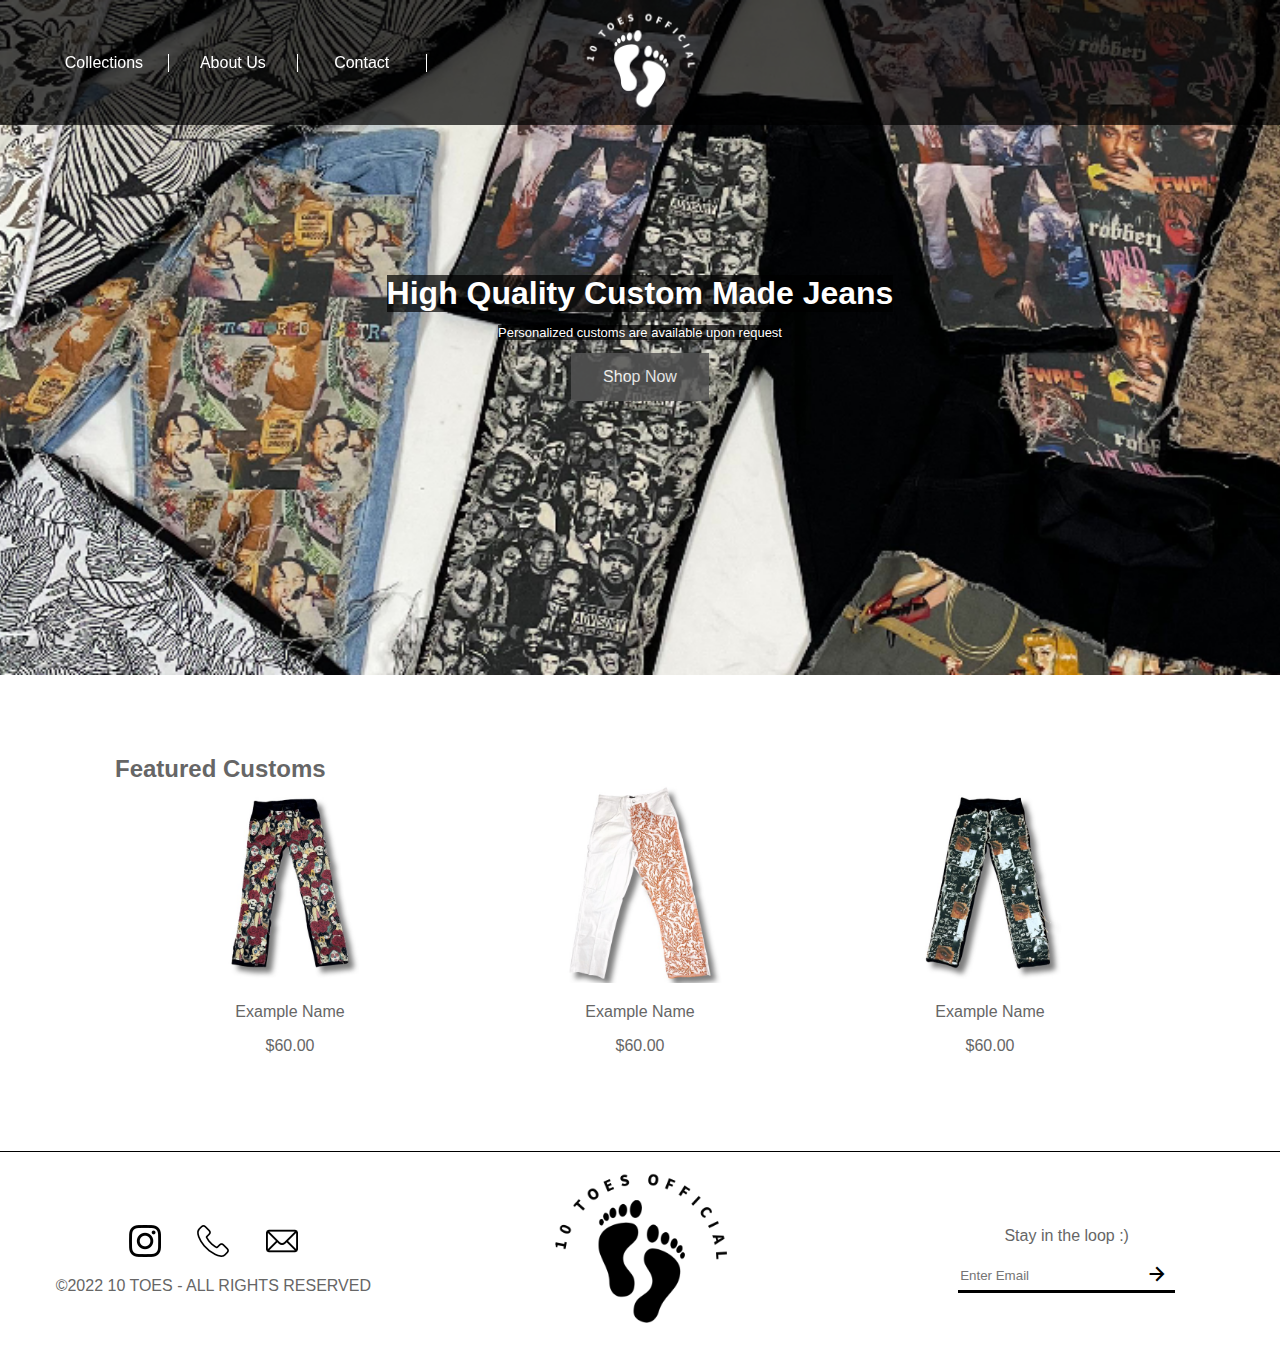
<file: index.html>
<!DOCTYPE html>
<html lang="en">
<head>
<title>10 Toes</title>
    <meta charset="utf-8">
    <meta name="viewport" content="width=device-width, initial-scale=1.0"> 
    <meta name="robots" content="noindex, nofollow">
    <link rel="stylesheet" href="https://fonts.googleapis.com/css2?family=Material+Symbols+Outlined:opsz,wght,FILL,GRAD@20..48,100..700,0..1,-50..200" />
    <link rel="stylesheet" href="style.css">
</head>
<body>
    <div id="wrapper">
    <header>
        <nav>
            <div class="hamburger-lines" onclick="menu()">
                <span class="line line1"></span>
                <span class="line line2"></span>
                <span class="line line3"></span>
            </div> 
            <ul class = "items" style="display:none;">
                <li><a href="collections.html">Collections</a></li>
                <li><a href="aboutus.html">About Us</a></li>
                <li><a href="contact.php">Contact</a></li>
            </ul>
            <ul>
                <li><a href="collections.html">Collections</a></li>
                <li><a href="aboutus.html">About Us</a></li>
                <li><a href="contact.html">Contact</a></li>
            </ul>
        </nav>
        <div class="logo"><a href="index.html"><img src="Imgs/WhiteLogo.png" alt="10 Toes Logo"></a></div>
        <div class="header-right">
            <div class="ec-cart-widget"></div>
            <div>
                <script data-cfasync="false" type="text/javascript" src="https://app.ecwid.com/script.js?82236510&data_platform=code&data_date=2022-12-07" charset="utf-8"></script>
                <script type="text/javascript">Ecwid.init();</script>
            </div>
        </div>
    </header>
    <div id="hero">
        <h1>High Quality Custom Made Jeans</h1>
        <p>Personalized customs are available upon request</p>
        <div class="button"><a href="collections.html">Shop Now</a></div>
    </div>
    <main>
        <h2>Featured Customs</h2>
        <div class="slider">
            <div class="productCard">
                <img src="Imgs/IMG_1849.jpeg" alt="Skull Pants">
                <p>Example Name</p>
                <p>$60.00</p>
            </div>
            <div class="productCard">
                <img src="Imgs/IMG_2151.jpeg" alt="White Pants">
                <p>Example Name</p>
                <p>$60.00</p>
            </div>
            <div class="productCard">
                <img src="Imgs/IMG_1829.jpeg" alt="Black Pants">
                <p>Example Name</p>
                <p>$60.00</p>
            </div>
        </div>
    </main>  
    <footer>
        <div class="socials">
            <div id="icons">
                <a href="https://instagram.com/10toes._.official/" target="_blank"><img src="Imgs/instagram.png"></a>
                <a href="tel:+13858817124"><img src="Imgs/telephone.png"></a> 
                <a href="mailto:422.gisela@gmail.com"><img src="Imgs/mail.png"></a> 
            </div>
            <p>&copy;2022 10 TOES - ALL RIGHTS RESERVED</p>
        </div>
        <div class="logo"><a href="index.html"><img src="Imgs/BlackLogo.png" alt="10 Toes Logo"></a></div>
        <div class="email">
            <p>Stay in the loop :)</p>
            <form method="post" name="myemailform" action="subscription.php">
                <div class="emailBar">
                    <input type="email" name="subemail" id="email" placeholder="Enter Email" autocapitalize="off" autocorrect="off" required>
                    <button type="submit" name="submit"><span class="material-symbols-outlined">arrow_forward</span></button>
                </div>
            </form>
        </div>
    </footer>
    </div>
</body>
<script>
    function menu() {
        const links = document.querySelector('.items');

        if (links.style.display == "none") {
            links.style.display = "flex";
        }
        else {
            links.style.display = "none";
        }
    }
</script>
</html>
</file>
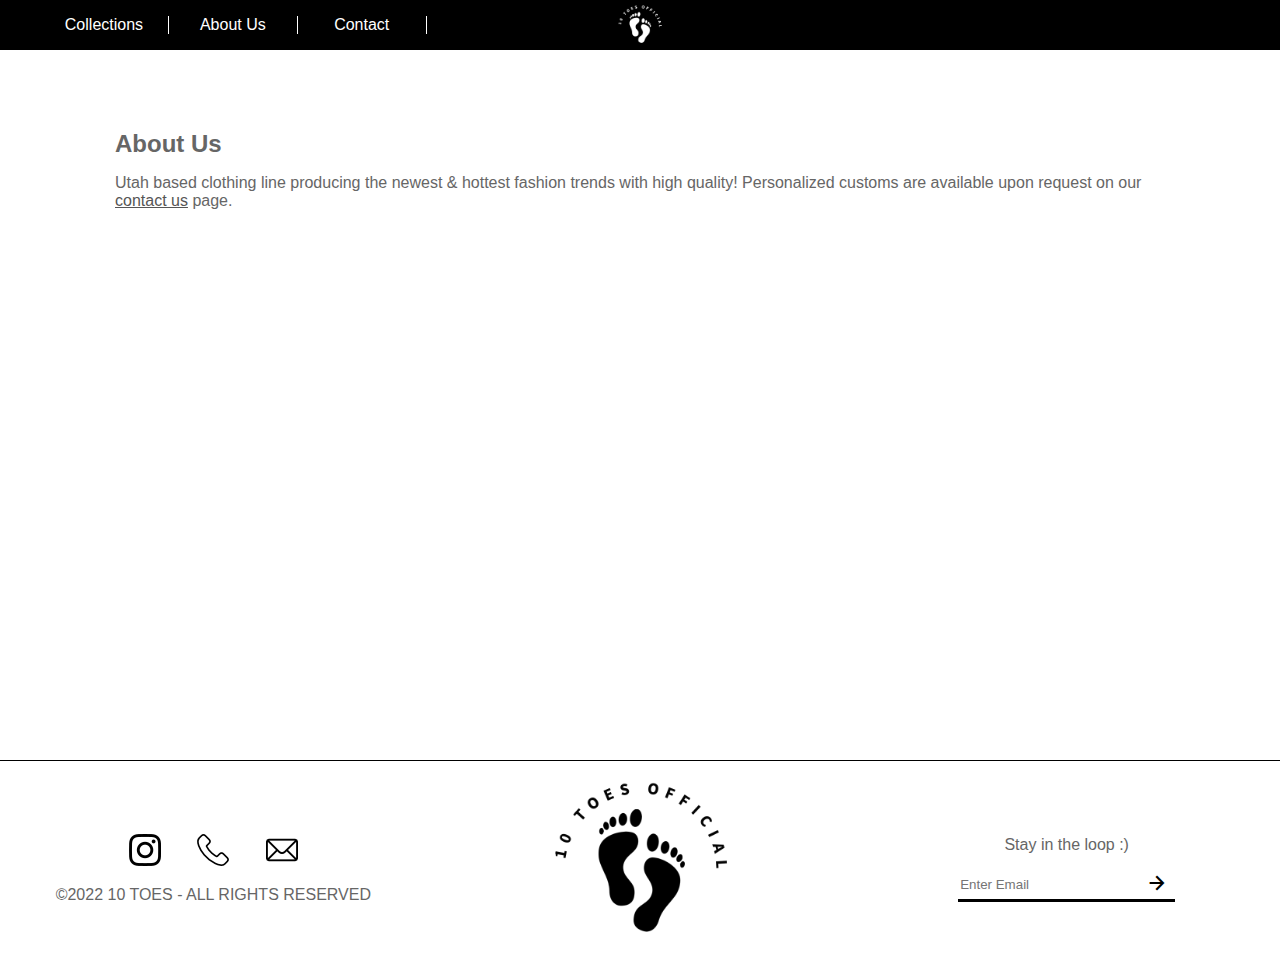
<file: aboutus.html>
<!DOCTYPE html>
<html lang="en">
<head>
<title>10 Toes</title>
    <meta charset="utf-8">
    <meta name="viewport" content="width=device-width, initial-scale=1.0"> 
    <meta name="robots" content="noindex, nofollow">
    <link rel="stylesheet" href="https://fonts.googleapis.com/css2?family=Material+Symbols+Outlined:opsz,wght,FILL,GRAD@20..48,100..700,0..1,-50..200" />
    <link rel="stylesheet" href="style.css">
</head>
<body>
    <div id="wrapper">
    <header id="slimheader">
        <nav>
            <div class="hamburger-lines" onclick="menu()">
                <span class="line line1"></span>
                <span class="line line2"></span>
                <span class="line line3"></span>
            </div> 
            <ul class = "items" style="display:none;">
                <li><a href="index.html">Home</a></li>
                <li><a href="aboutus.html">About Us</a></li>
                <li><a href="contact.html">Contact</a></li>
            </ul>
            <ul>
                <li><a href="collections.html">Collections</a></li>
                <li><a href="aboutus.html">About Us</a></li>
                <li><a href="contact.html">Contact</a></li>
            </ul>
        </nav>
        <div class="logo"><a href="index.html"><img src="Imgs/WhiteLogo.png" alt="10 Toes Logo"></a></div>
        <div class="header-right">
            <div class="ec-cart-widget"></div>
            <div>
                <script data-cfasync="false" type="text/javascript" src="https://app.ecwid.com/script.js?82236510&data_platform=code&data_date=2022-12-07" charset="utf-8"></script>
                <script type="text/javascript">Ecwid.init();</script>
            </div>
        </div>
    </header>
    <main>
        <h2>About Us</h2>
        <p>Utah based clothing line producing the newest & hottest fashion trends with high quality! Personalized customs are available upon request on our <a id='about' href="contact.html">contact us</a> page.</p>
        <iframe src="https://www.google.com/maps/embed?pb=!1m18!1m12!1m3!1d48689.93280384156!2d-111.73048207614589!3d40.29527667097527!2m3!1f0!2f0!3f0!3m2!1i1024!2i768!4f13.1!3m3!1m2!1s0x874d7804e4b45119%3A0x642bc3cf90b21ed1!2sOrem%2C%20UT!5e0!3m2!1sen!2sus!4v1670403754563!5m2!1sen!2sus" width="600" height="450" style="border:0;" allowfullscreen="" loading="lazy" referrerpolicy="no-referrer-when-downgrade"></iframe>
    </main>  
    <footer>
        <div class="socials">
            <div id="icons">
                <a href="https://instagram.com/10toes._.official/" target="_blank"><img src="Imgs/instagram.png"></a>
                <a href="tel:+13858817124"><img src="Imgs/telephone.png"></a> 
                <a href="mailto:422.gisela@gmail.com"><img src="Imgs/mail.png"></a> 
            </div>
            <p>&copy;2022 10 TOES - ALL RIGHTS RESERVED</p>
        </div>
        <div class="logo"><a href="index.html"><img src="Imgs/BlackLogo.png" alt="10 Toes Logo"></a></div>
        <div class="email">
            <p>Stay in the loop :)</p>
            <form method="post" name="myemailform" action="subscription.php">
                <div class="emailBar">
                    <input type="email" name="subemail" id="email" placeholder="Enter Email" autocapitalize="off" autocorrect="off" required>
                    <button type="submit" name="submit"><span class="material-symbols-outlined">arrow_forward</span></button>
                </div>
            </form>
        </div>
    </footer>
    </div>
</body>
<script>
    function menu() {
        const links = document.querySelector('.items');

        if (links.style.display == "none") {
            links.style.display = "flex";
        }
        else {
            links.style.display = "none";
        }
    }
</script>
</html>
</file>
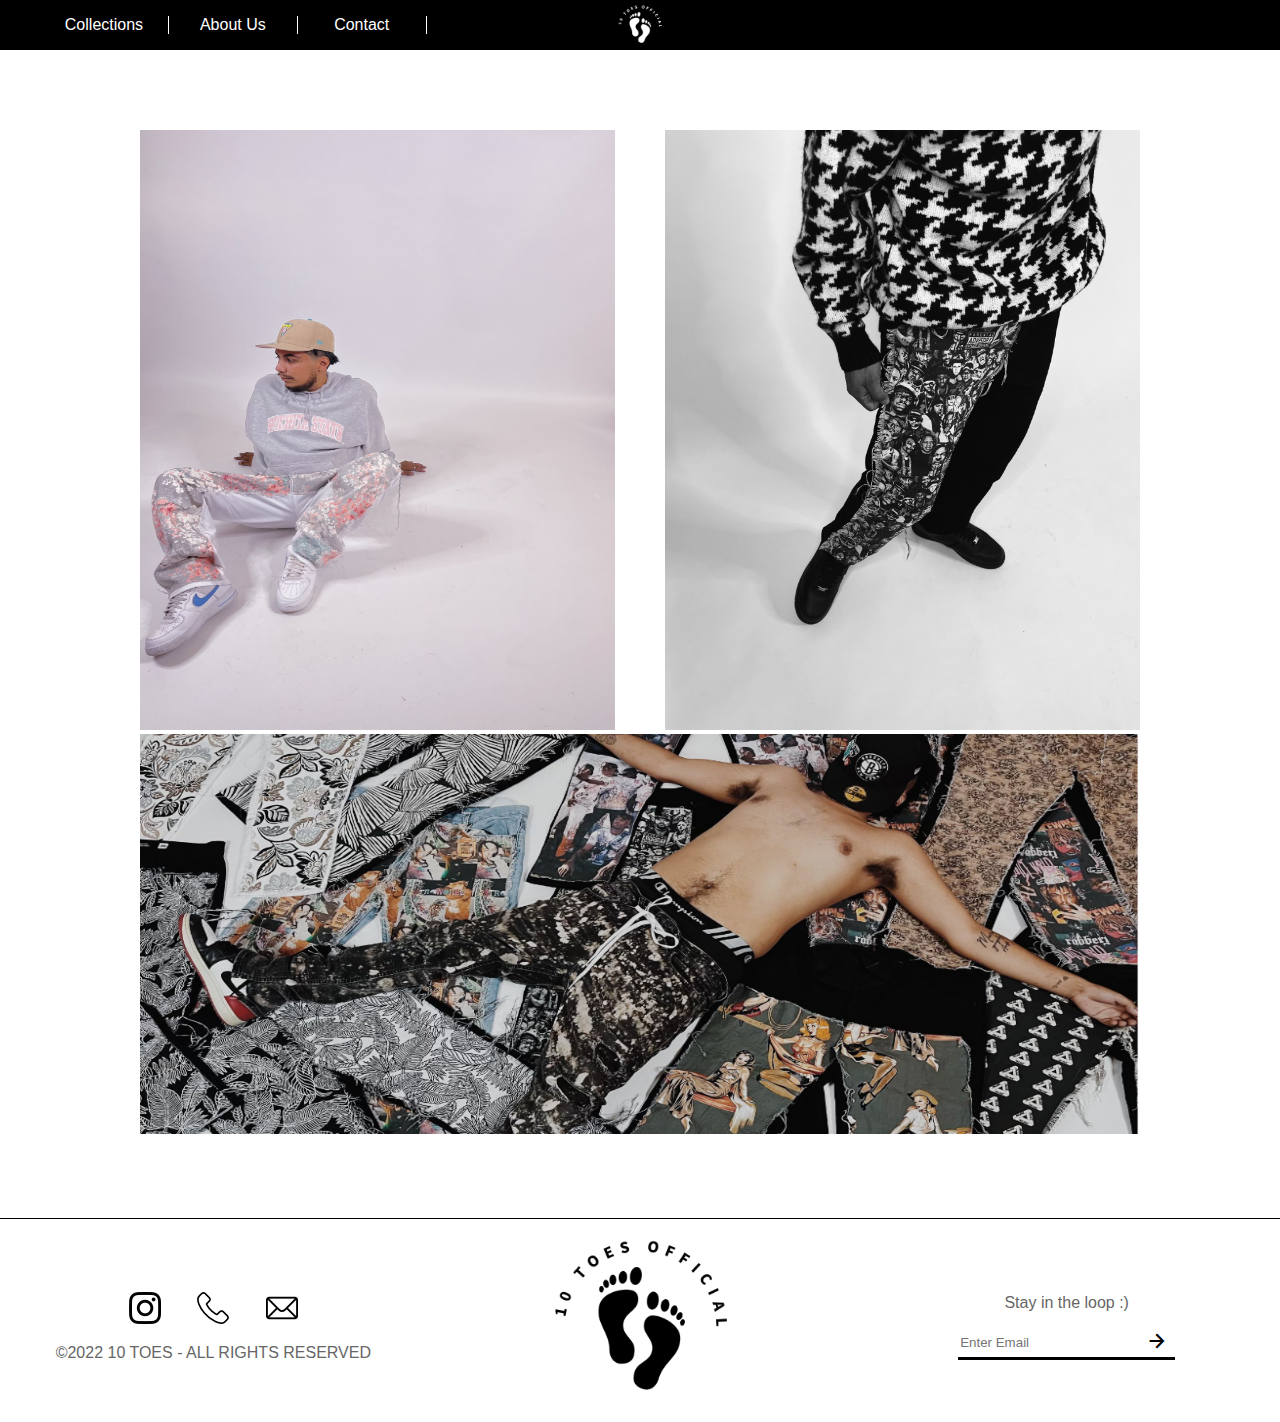
<file: collections.html>
<!DOCTYPE html>
<html lang="en">
<head>
<title>10 Toes</title>
    <meta charset="utf-8">
    <meta name="viewport" content="width=device-width, initial-scale=1.0"> 
    <meta name="robots" content="noindex, nofollow">
    <link rel="stylesheet" href="https://fonts.googleapis.com/css2?family=Material+Symbols+Outlined:opsz,wght,FILL,GRAD@20..48,100..700,0..1,-50..200" />
    <link rel="stylesheet" href="style.css">
</head>
<body>
    <div id="wrapper">
    <header id="slimheader">
        <nav>
            <div class="hamburger-lines" onclick="menu()">
                <span class="line line1"></span>
                <span class="line line2"></span>
                <span class="line line3"></span>
            </div> 
            <ul class = "items" style="display:none;">
                <li><a href="collections.html">Collections</a></li>
                <li><a href="aboutus.html">About Us</a></li>
                <li><a href="contact.html">Contact</a></li>
            </ul>
            <ul>
                <li><a href="collections.html">Collections</a></li>
                <li><a href="aboutus.html">About Us</a></li>
                <li><a href="contact.html">Contact</a></li>
            </ul>
        </nav>
        <div class="logo"><a href="index.html"><img src="Imgs/WhiteLogo.png" alt="10 Toes Logo"></a></div>
        <div class="header-right">
            <div class="ec-cart-widget"></div>
            <div>
                <script data-cfasync="false" type="text/javascript" src="https://app.ecwid.com/script.js?82236510&data_platform=code&data_date=2022-12-07" charset="utf-8"></script>
                <script type="text/javascript">Ecwid.init();</script>
            </div>
        </div>
    </header>
    <main>
        <div class="hoverCards">
            <div class="smallCard">
                <img src="Imgs/AA574C7B-3605-487F-8C37-4893388C0BBC.jpg" alt="New Arrivals">
                <a class="description" href="shop.html" style="width: 475px; height: 600px;"><div class="center">New-Arrivals</div></a>
            </div>
            <div class="smallCard">
                <img src="Imgs/35DA17DD-6649-4281-83C0-DEC013741DEF.jpg" alt="Order Custom">
                <a class="description" href="contact.html" style="width: 475px; height: 600px;"><div class="center">Order Custom</div></a>
            </div>
            <div class="largeCard">
                <img src="Imgs/SkiMaskBanner.png" alt="Jeans">
                <a class="description" href="shop.html" style="width: 1000px; height: 400px;"><div class="center">Jeans</div></a>
            </div>
        </div>
        
    </main>  
    <footer>
        <div class="socials">
            <div id="icons">
                <a href="https://instagram.com/10toes._.official/" target="_blank"><img src="Imgs/instagram.png"></a>
                <a href="tel:+13858817124"><img src="Imgs/telephone.png"></a> 
                <a href="mailto:422.gisela@gmail.com"><img src="Imgs/mail.png"></a> 
            </div>
            <p>&copy;2022 10 TOES - ALL RIGHTS RESERVED</p>
        </div>
        <div class="logo"><a href="index.html"><img src="Imgs/BlackLogo.png" alt="10 Toes Logo"></a></div>
        <div class="email">
            <p>Stay in the loop :)</p>
            <form method="post" name="myemailform" action="subscription.php">
                <div class="emailBar">
                    <input type="email" name="subemail" id="email" placeholder="Enter Email" autocapitalize="off" autocorrect="off" required>
                    <button type="submit" name="submit"><span class="material-symbols-outlined">arrow_forward</span></button>
                </div>
            </form>
        </div>
    </footer>
    </div>
</body>
<script>
    function menu() {
        const links = document.querySelector('.items');

        if (links.style.display == "none") {
            links.style.display = "flex";
        }
        else {
            links.style.display = "none";
        }
    }
</script>
</html>
</file>
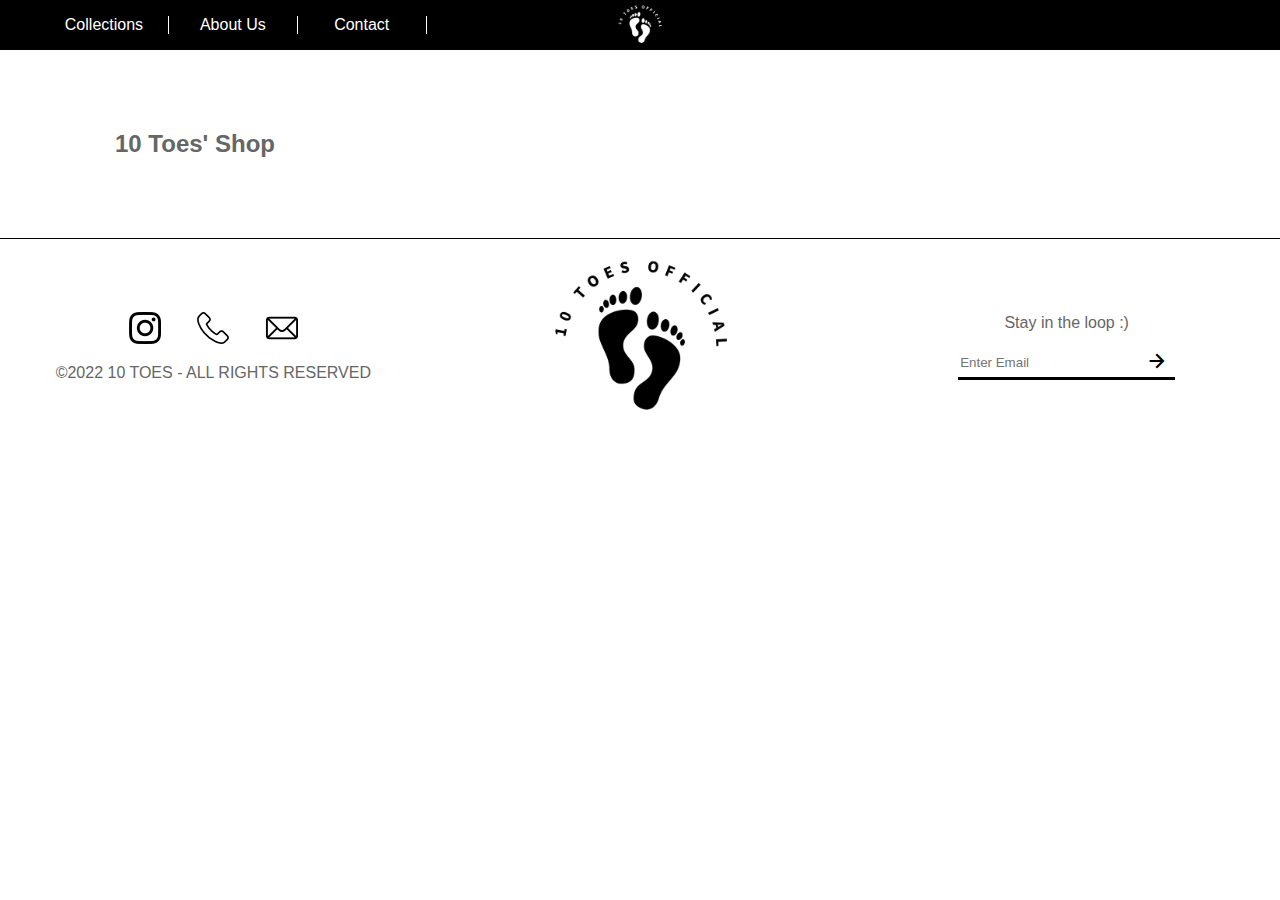
<file: shop.html>
<!DOCTYPE html>
<html lang="en">
<head>
<title>10 Toes</title>
    <meta charset="utf-8">
    <meta name="viewport" content="width=device-width, initial-scale=1.0"> 
    <meta name="robots" content="noindex, nofollow">
    <link rel="stylesheet" href="https://fonts.googleapis.com/css2?family=Material+Symbols+Outlined:opsz,wght,FILL,GRAD@20..48,100..700,0..1,-50..200" />
    <link rel="stylesheet" href="style.css">
</head>
<body>
    <div id="wrapper">
    <header id="slimheader">
        <nav>
            <div class="hamburger-lines" onclick="menu()">
                <span class="line line1"></span>
                <span class="line line2"></span>
                <span class="line line3"></span>
            </div> 
            <ul class = "items" style="display:none;">
                <li><a href="index.html">Home</a></li>
                <li><a href="aboutus.html">About Us</a></li>
                <li><a href="contact.html">Contact</a></li>
            </ul>
            <ul>
                <li><a href="collections.html">Collections</a></li>
                <li><a href="aboutus.html">About Us</a></li>
                <li><a href="contact.html">Contact</a></li>
            </ul>
        </nav>
        <div class="logo"><a href="index.html"><img src="Imgs/WhiteLogo.png" alt="10 Toes Logo"></a></div>
        <div class="header-right">
            <div class="ec-cart-widget"></div>
            <div>
                <script data-cfasync="false" type="text/javascript" src="https://app.ecwid.com/script.js?82236510&data_platform=code&data_date=2022-12-07" charset="utf-8"></script>
                <script type="text/javascript">Ecwid.init();</script>
            </div>
        </div>
    </header>
    <main>
        <h2>10 Toes' Shop</h2>
        <div id="my-store-82236510"></div>
        <div>
            <script data-cfasync="false" type="text/javascript" src="https://app.ecwid.com/script.js?82236510&data_platform=code&data_date=2022-12-07" charset="utf-8"></script><script type="text/javascript"> xProductBrowser("categoriesPerRow=3","views=grid(20,3) list(60) table(60)","categoryView=grid","searchView=list","id=my-store-82236510");</script>
        </div>
    </main>  
    <footer>
        <div class="socials">
            <div id="icons">
                <a href="https://instagram.com/10toes._.official/" target="_blank"><img src="Imgs/instagram.png"></a>
                <a href="tel:+13858817124"><img src="Imgs/telephone.png"></a> 
                <a href="mailto:422.gisela@gmail.com"><img src="Imgs/mail.png"></a> 
            </div>
            <p>&copy;2022 10 TOES - ALL RIGHTS RESERVED</p>
        </div>
        <div class="logo"><a href="index.html"><img src="Imgs/BlackLogo.png" alt="10 Toes Logo"></a></div>
        <div class="email">
            <p>Stay in the loop :)</p>
            <form action="mailto:422.gisela@gmail.com" method="get" enctype="text/plain">
            <div class="emailBar">
                <input type="email" name="email" id="email" placeholder="Enter Email" autocapitalize="off" autocorrect="off" required>
                <button type="submit" name="submit"><span class="material-symbols-outlined">arrow_forward</span></button>
            </div>
        </form>
        </div>
    </footer>
    </div>
</body>
<script>
    function menu() {
        const links = document.querySelector('.items');

        if (links.style.display == "none") {
            links.style.display = "flex";
        }
        else {
            links.style.display = "none";
        }
    }
</script>
</html>
</file>
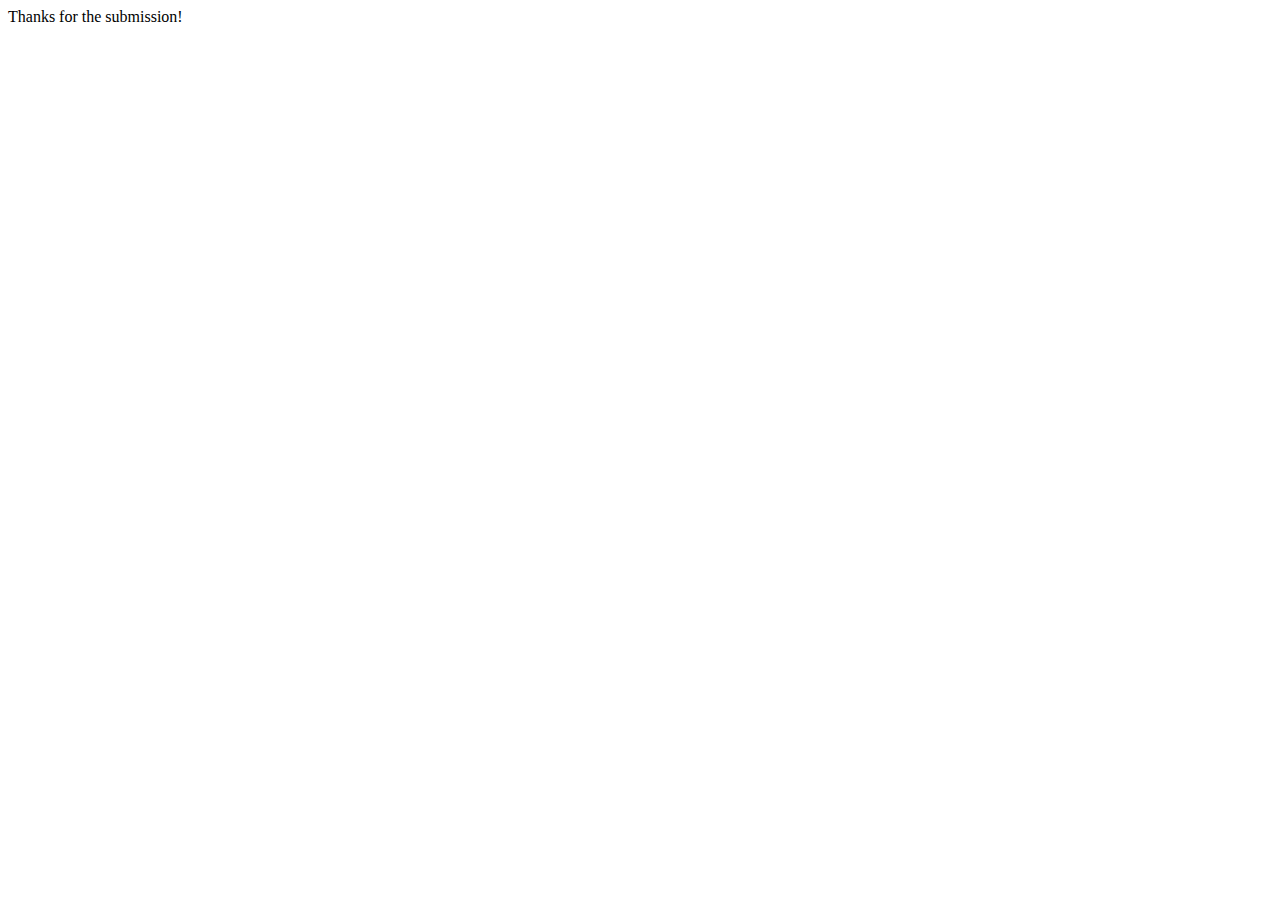
<file: thank-you.html>
<!DOCTYPE HTML PUBLIC "-//W3C//DTD HTML 4.01 Transitional//EN" "http://www.w3.org/TR/html4/loose.dtd"> 
<html>
<head>
	<title>Thank you!</title>
<meta name="generator" content="TSW WebCoder">
</head>

<body>
Thanks for the submission!


</body>
</html>
</file>
<file: style.css>
* { box-sizing: border-box; }

#wrapper {
    display: grid;
    grid-auto-rows: minmax(0px, auto);
    grid-template-columns: minmax(0px, 1fr) repeat(6, minmax(0, 175px)) minmax(0px, 1fr);
}
#hero {
    background: no-repeat url('Imgs/JeansBanner.png');
    background-size: cover;
    background-position: center;
    background-attachment: fixed;
    height: 675px;
    display: flex;
    flex-direction: column;
    align-items: center;
    justify-content: center;
    grid-row: 1 / 3;
    grid-column: 1 / 9;
}
#shophero {
    background: no-repeat url('Imgs/AA574C7B-3605-487F-8C37-4893388C0BBC.jpg');
    background-size: cover;
    background-position: center;
    background-attachment: fixed;
    height: 675px;
    display: flex;
    flex-direction: column;
    align-items: center;
    justify-content: center;
    grid-row: 1 / 3;
    grid-column: 1 / 9;
}
    #hero p{
        background-color: rgba(0, 0, 0, 0.7);
        color: #FFFFFF;
        display: inline-block;
        font-size: small;
    }
    .button{
        background-color: #555;
        opacity: 0.85;
        border: none;
        padding: 15px 32px;
        text-align: center;
        display: inline-block;
        font-size: 16px;
        transition-duration: 0.4s;
    }
    .button:hover{
        background-color: #000;
        opacity: 1;
        color: #FFFFFF;
    }
    .button a{
        color: #FFFFFF;
        text-decoration: none;
    }
body {
    background-color: #FFFFFF;
    background-attachment: fixed;
    color: #666666;
    font-family: Verdana, Arial, sans-serif;
    margin: 0;
}
header {
    background: rgba(0, 0, 0, 0.7);
    position: sticky;
    height: 125px;
    top: 0px;
    grid-row: 1 / 2;
    grid-column: 1 / -1;
    display:flex;
}
#slimheader {
    height: 50px;
    background: #000;
    position: sticky;
}

nav {
    width:100%;
    margin: auto;
}
    nav ul{
    margin: 0;
    display: flex;
    flex-flow: row nowrap;
    list-style-type: none;
    
    }
    nav li{
    border-right: #FFFFFF solid 1px;
    width: 100%;
    }
    nav a{
    text-decoration: none;
    color: #FFFFFF;
    display: block;
    text-align: center;
    transition: ease-out;
    }
    nav a:hover {
        border-bottom: #FFFFFF 2px solid;
    }

.logo {
    width:100%;
    text-align: center;
}
    .logo img {
        height:100%;
        width: auto;
    } 

.header-right {
    width: 100%;
    text-align: center;
    margin: auto;
}

h1 {
    background-color: rgba(0, 0, 0, 0.7);
    color: #FFFFFF;
    display: inline-block;
    margin: 0;
}
main {
    grid-row: 3 / 4;
    grid-column: 2 / 8;
    padding: 80px 0;
}
    h2 {
        margin: 0;
    }
    .slider{
        background-color: #FFFFFF;
        display: flex;
    }
        .productCard{
            width: 100%;
            text-align: center;
        }
        .productCard img{
            height: 200px;
            width: auto;
            margin: auto;
        }

.hoverCards {
    display: flex;
    flex-wrap: wrap;
    text-align: center;
    overflow:hidden;
    height: 100%;
}

.smallCard {
    width: 50%;
    position:relative;
    overflow:hidden;

}
.smallCard img{
    height: 600px;
    width: 475px;
}
.largeCard {
    width: 100%;
    position:relative;
    overflow:hidden;

}
.largeCard img{
    height: 400px;
    width: 1000px;
}
.description{
    position: absolute;
    left: 25px;
    top: 0;
    display:block;
    text-align:center;
    margin: auto;
    color:#fff;
    font-weight:bold;
    text-decoration:none;
    opacity: 0;
    background:rgba(0,0,0,0);
    transition:0.5s ease;
}
.center{
    display: flex;
    align-items: center;
    justify-content: center;
    height: 100%;
 }
.smallCard:hover .description, .largeCard:hover .description{
    top: 0px;
    opacity: 1;
    background:rgba(0,0,0,0.7);
}
#contact {
    display: flex;
    flex-direction: row;
}
iframe {
    width: 100%;
}
#flexform {
    width: 100%;
    display: flex;
    flex-wrap: wrap;
    padding-top: 10px;
}
#about{
    color: #555;
    
}
#name{
    width: 50%;
}
#myEmail {
    width: 50%;
}
#flexform div input{
    width: 90%;
}
#message {
    width: 100%;
}
#flexform div textarea{
    width: 95%;
}    


footer {
    border-top: #000 solid 1px;
    height:200px;
    grid-row: 4 / 5;
    grid-column: 1 / -1;
    display: flex;
}
    .socials{
        width: 100%;
        text-align: center;
        margin: auto;
        display: flex;
        flex-direction: column;
    }
    #icons {
        padding: 1em;
    }
    .socials a{
        padding: 1em;
    }
    .socials p{
        margin: 0;
    }
    .email{
        width: 100%;
        text-align: center;
        margin: auto;
    }
    .emailBar{
        border-bottom: #000 solid 3px;
        display: inline-flex;
        align-items: center;
        
    }
    #email{
        border: none;
        vertical-align: middle;
        
    }
    .emailBar button{
        background-color: #FFFFFF;
        border: none;
    }
    form{ display: inline-block;}
    .material-symbols-outlined {
    font-variation-settings:
    'FILL' 0,
    'wght' 500,
    'GRAD' 0,
    'opsz' 20
    }

@media only screen and (max-width: 768px){
    header, #slimheader{
        height: 10vh;
    }
    #wrapper{
        grid-template-columns: minmax(0px, 1fr) repeat(6, minmax(0, 175px)) minmax(0px, 1fr);
    }
    #hero {
        height: 85vh;
        background: no-repeat url("Imgs/C991B9DE-4156-4D5C-9BC2-D9F9448A639A.jpg");
        top: 0;
        background-position: center;
        background-size: cover;
    }
    h1{
        font-size: large;
    }
    p {
        font-size: inherit;
    }
    .button{
        background-color: #000;
    }
    .slider{
        flex-direction: column;
    }
    nav{
        background-color: #000;
    }
    nav ul {
        display: none;
    }
    .items {
        padding-top: 100px;
        background: #000;
        height: 100vh;
        max-width: 50vw;
        flex-direction: column;
        padding-left: 0;
        text-align: center;
        }
    nav ul li{
        border: none;
        height: 7%;

    }
    
    nav .hamburger-lines {
        height: 26px;
        width: 32px;
        position: absolute;
        top: 27px;
        left: 25px;
        z-index: 2;
        display: flex;
        flex-direction: column;
        justify-content: space-between;
        }
        
    nav .hamburger-lines .line {
        display: block;
        height: 4px;
        width: 100%;
        border-radius: 10px;
        background: #fff;
        }
        
    /* nav .hamburger-lines .line1 {
        transform-origin: 0% 0%;
        transition: transform 0.4s ease-in-out;
        }
        
    nav .hamburger-lines .line2 {
        transition: transform 0.2s ease-in-out;
    }
        
    nav .hamburger-lines .line3 {
        transform-origin: 0% 100%;
        transition: transform 0.4s ease-in-out;
        } */
    /* nav input[type="checkbox"]:checked ~ .items {
        transform: translateX(0);
    }
    
    nav input[type="checkbox"]:checked ~ .hamburger-lines .line1 {
        transform: rotate(45deg);
    }
    
    nav input[type="checkbox"]:checked ~ .hamburger-lines .line2 {
        transform: scaleY(0);
    }
    
    nav input[type="checkbox"]:checked ~ .hamburger-lines .line3 {
        transform: rotate(-45deg);
    }
    
    nav input[type="checkbox"]:checked ~ .logo{
        display: none;
    } */
    .hoverCards{
        flex-direction: column;
    }
    .smallCard, .largeCard {
        width: 100%;
        text-align: center;
    }
    .smallCard img{
        width: 340px;
        height: auto;
    }
    .largeCard img{
        height: 400px;
        width: 340px;
        object-fit: cover;
        object-position: left;
    }
    .description {
        width: 340px !important;
        left: 25px !important;
        opacity: 1;
        background: rgba(0, 0, 0, 0.7);
    }
    footer{
        flex-wrap: wrap-reverse;
        height: auto;}
    .socials {
        padding-bottom: 2em;
    }
    footer .logo{
        width: 45%;
        margin: auto;
    }
    .logo img{
        max-width: 90px;
        height: unset;
    }
    .email{
        width: 55%;
        text-align: left;
    }
}
</file>
